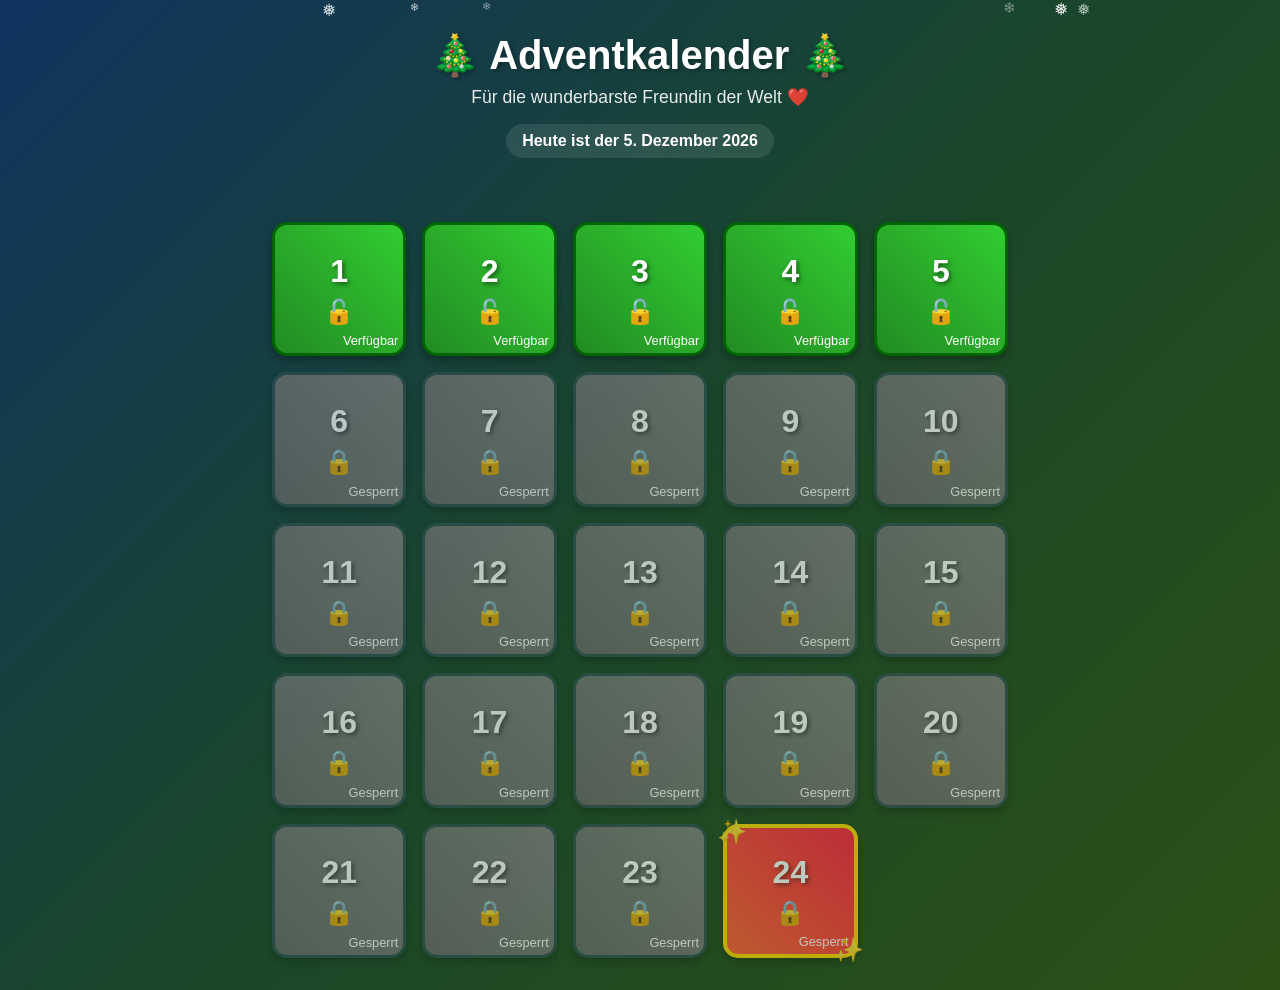
<file: index.html>
<!DOCTYPE html>
<html lang="de-at">
<head>
    <meta charset="UTF-8">
    <meta name="viewport" content="width=device-width, initial-scale=1.0">
    <title>❄️ Adventkalender für meine Liebste</title>
    <link rel="stylesheet" href="style.css?v=2">
    <link rel="manifest" href="manifest.json">
    <meta name="theme-color" content="#1a472a">
    <meta name="apple-mobile-web-app-capable" content="yes">
    <meta name="apple-mobile-web-app-status-bar-style" content="default">
    <meta name="apple-mobile-web-app-title" content="Adventkalender">
    <link rel="apple-touch-icon" href="icon-192.png">
</head>
<body>
    <div class="snow-container"></div>
    
    <header>
        <h1>🎄 Adventkalender 🎄</h1>
        <p class="subtitle">Für die wunderbarste Freundin der Welt ❤️</p>
        <div class="current-date" id="currentDate"></div>
    </header>

    <main class="calendar-grid" id="calendarGrid">
        <!-- Türchen werden durch JavaScript generiert -->
    </main>

    <div class="modal" id="modal">
        <div class="modal-content">
            <span class="close" id="closeModal">&times;</span>
            <div class="modal-header">
                <h2 id="modalTitle">Türchen 1</h2>
                <div class="modal-date" id="modalDate">1. Dezember</div>
            </div>
            <div class="modal-body">
                <div class="gift-icon">🎁</div>
                <p id="modalText">Frohe Weihnachten!</p>
            </div>
        </div>
    </div>

    <script src="script.js?v=3"></script>
</body>
</html>
</file>
<file: style.css>
* {
    margin: 0;
    padding: 0;
    box-sizing: border-box;
}

body {
    font-family: 'Arial', sans-serif;
    background: linear-gradient(135deg, #0f3460, #1a472a, #2d5016);
    min-height: 100vh;
    color: white;
    position: relative;
    overflow-x: hidden;
}

/* Schnee Animation */
.snow-container {
    position: fixed;
    top: 0;
    left: 0;
    width: 100%;
    height: 100%;
    pointer-events: none;
    z-index: 1;
}

.snowflake {
    position: absolute;
    color: white;
    user-select: none;
    pointer-events: none;
    animation: fall linear infinite;
    opacity: 0.8;
}

@keyframes fall {
    from {
        transform: translateY(-100vh) rotate(0deg);
    }
    to {
        transform: translateY(100vh) rotate(360deg);
    }
}

header {
    text-align: center;
    padding: 2rem 1rem;
    z-index: 2;
    position: relative;
}

h1 {
    font-size: 2.5rem;
    margin-bottom: 0.5rem;
    text-shadow: 2px 2px 4px rgba(0,0,0,0.3);
    animation: glow 2s ease-in-out infinite alternate;
}

@keyframes glow {
    from {
        text-shadow: 2px 2px 4px rgba(0,0,0,0.3), 0 0 10px rgba(255,215,0,0.3);
    }
    to {
        text-shadow: 2px 2px 4px rgba(0,0,0,0.3), 0 0 20px rgba(255,215,0,0.6);
    }
}

.subtitle {
    font-size: 1.1rem;
    opacity: 0.9;
    margin-bottom: 1rem;
}

.current-date {
    background: rgba(255,255,255,0.1);
    padding: 0.5rem 1rem;
    border-radius: 20px;
    display: inline-block;
    font-weight: bold;
}

.calendar-grid {
    display: grid;
    grid-template-columns: repeat(auto-fit, minmax(120px, 1fr));
    gap: 1rem;
    padding: 2rem;
    max-width: 800px;
    margin: 0 auto;
    z-index: 2;
    position: relative;
}

.calendar-door {
    aspect-ratio: 1;
    background: linear-gradient(45deg, #8B4513, #A0522D);
    border: 3px solid #654321;
    border-radius: 15px;
    display: flex;
    flex-direction: column;
    align-items: center;
    justify-content: center;
    cursor: pointer;
    transition: all 0.3s ease;
    box-shadow: 0 4px 8px rgba(0,0,0,0.3);
    position: relative;
    overflow: hidden;
}

.calendar-door:hover {
    transform: translateY(-5px) scale(1.05);
    box-shadow: 0 8px 16px rgba(0,0,0,0.4);
}

.calendar-door.available {
    background: linear-gradient(45deg, #228B22, #32CD32);
    border-color: #006400;
    animation: pulse 2s infinite;
}

@keyframes pulse {
    0% { box-shadow: 0 4px 8px rgba(0,0,0,0.3), 0 0 0 0 rgba(50,205,50,0.7); }
    70% { box-shadow: 0 4px 8px rgba(0,0,0,0.3), 0 0 0 10px rgba(50,205,50,0); }
    100% { box-shadow: 0 4px 8px rgba(0,0,0,0.3), 0 0 0 0 rgba(50,205,50,0); }
}

.calendar-door.opened {
    background: linear-gradient(45deg, #FFD700, #FFA500);
    border-color: #FF8C00;
    animation: openedGlow 2s infinite alternate;
    transform: scale(1.05);
}

@keyframes openedGlow {
    0% { 
        box-shadow: 0 4px 8px rgba(0,0,0,0.3), 0 0 15px rgba(255,215,0,0.5);
    }
    100% { 
        box-shadow: 0 8px 16px rgba(0,0,0,0.4), 0 0 25px rgba(255,215,0,0.8);
    }
}

.calendar-door.locked {
    background: linear-gradient(45deg, #696969, #808080);
    border-color: #2F4F4F;
    cursor: not-allowed;
    opacity: 0.7;
}

.door-number {
    font-size: 2rem;
    font-weight: bold;
    text-shadow: 2px 2px 4px rgba(0,0,0,0.5);
    margin-bottom: 0.5rem;
}

.door-icon {
    font-size: 1.5rem;
}

.door-status {
    position: absolute;
    bottom: 5px;
    right: 5px;
    font-size: 0.8rem;
}

/* Modal Styles */
.modal {
    display: none;
    position: fixed;
    z-index: 1000;
    left: 0;
    top: 0;
    width: 100%;
    height: 100%;
    background-color: rgba(0,0,0,0.8);
    animation: fadeIn 0.3s ease;
}

@keyframes fadeIn {
    from { opacity: 0; }
    to { opacity: 1; }
}

.modal-content {
    background: linear-gradient(135deg, #1a472a, #2d5016);
    margin: 10% auto;
    padding: 0;
    border-radius: 20px;
    width: 90%;
    max-width: 500px;
    box-shadow: 0 10px 30px rgba(0,0,0,0.5);
    animation: slideIn 0.5s ease;
    overflow: hidden;
}

@keyframes slideIn {
    from { 
        transform: translateY(-50px) scale(0.8);
        opacity: 0;
    }
    to { 
        transform: translateY(0) scale(1);
        opacity: 1;
    }
}

.modal-header {
    background: linear-gradient(45deg, #FFD700, #FFA500);
    color: #1a472a;
    padding: 1.5rem;
    text-align: center;
    position: relative;
}

.modal-header h2 {
    font-size: 1.8rem;
    margin-bottom: 0.5rem;
}

.modal-date {
    font-size: 1rem;
    opacity: 0.8;
}

.close {
    position: absolute;
    right: 1rem;
    top: 1rem;
    font-size: 2rem;
    font-weight: bold;
    cursor: pointer;
    transition: color 0.3s;
    z-index: 10000;
    color: #1a472a;
    background: rgba(255,255,255,0.9);
    border-radius: 50%;
    width: 35px;
    height: 35px;
    display: flex;
    align-items: center;
    justify-content: center;
    line-height: 1;
}

.close:hover {
    color: #8B4513;
    background: rgba(255,255,255,1);
    transform: scale(1.1);
}

.modal-body {
    padding: 2rem;
    text-align: center;
}

.gift-icon {
    font-size: 3rem;
    margin-bottom: 1rem;
    animation: bounce 1s infinite;
}

@keyframes bounce {
    0%, 100% { transform: translateY(0); }
    50% { transform: translateY(-10px); }
}

.modal-body p {
    font-size: 1.1rem;
    line-height: 1.6;
    color: #f0f0f0;
}

/* Responsive Design */
@media (max-width: 768px) {
    .calendar-grid {
        grid-template-columns: repeat(4, 1fr);
        padding: 1rem;
        gap: 0.5rem;
    }
    
    h1 {
        font-size: 2rem;
    }
    
    .modal-content {
        margin: 5% auto;
        width: 95%;
    }
    
    .door-number {
        font-size: 1.5rem;
    }
}

@media (max-width: 480px) {
    .calendar-grid {
        grid-template-columns: repeat(3, 1fr);
    }
    
    .door-number {
        font-size: 1.2rem;
    }
    
    .door-icon {
        font-size: 1.2rem;
    }
}

/* BESONDERE STYLES FÜR TÜRCHEN 24 */
.calendar-door[data-day="24"] {
    background: linear-gradient(45deg, #FFD700, #FF6B35, #FF1744, #8E24AA);
    background-size: 400% 400%;
    animation: christmasGradient 3s ease infinite, specialPulse 2s infinite;
    border: 4px solid #FFD700;
    position: relative;
    overflow: visible;
}

@keyframes christmasGradient {
    0% { background-position: 0% 50%; }
    50% { background-position: 100% 50%; }
    100% { background-position: 0% 50%; }
}

@keyframes specialPulse {
    0% { box-shadow: 0 4px 8px rgba(0,0,0,0.3), 0 0 0 0 rgba(255,215,0,0.8); }
    70% { box-shadow: 0 8px 16px rgba(0,0,0,0.4), 0 0 0 20px rgba(255,215,0,0); }
    100% { box-shadow: 0 4px 8px rgba(0,0,0,0.3), 0 0 0 0 rgba(255,215,0,0); }
}

.calendar-door[data-day="24"]::before {
    content: '✨';
    position: absolute;
    top: -10px;
    left: -10px;
    font-size: 1.5rem;
    animation: sparkle 1.5s infinite;
}

.calendar-door[data-day="24"]::after {
    content: '✨';
    position: absolute;
    bottom: -10px;
    right: -10px;
    font-size: 1.5rem;
    animation: sparkle 1.5s infinite 0.7s;
}

@keyframes sparkle {
    0%, 100% { opacity: 1; transform: scale(1) rotate(0deg); }
    50% { opacity: 0.5; transform: scale(1.3) rotate(180deg); }
}

/* SPEZIAL MODAL FÜR TÜRCHEN 24 */
.modal.christmas-special .modal-content {
    max-width: 700px;
    background: linear-gradient(135deg, #1a472a, #2d5016, #8B0000);
    border: 3px solid #FFD700;
    animation: christmasModalGlow 2s infinite alternate;
}

@keyframes christmasModalGlow {
    0% { box-shadow: 0 10px 30px rgba(0,0,0,0.5), 0 0 30px rgba(255,215,0,0.3); }
    100% { box-shadow: 0 15px 40px rgba(0,0,0,0.7), 0 0 50px rgba(255,215,0,0.6); }
}

.modal.christmas-special .modal-header {
    background: linear-gradient(45deg, #FFD700, #FF6B35, #FF1744);
    background-size: 400% 400%;
    animation: christmasGradient 3s ease infinite;
    padding: 2rem;
}

.modal.christmas-special .modal-header h2 {
    font-size: 2.5rem;
    text-shadow: 2px 2px 4px rgba(0,0,0,0.5);
    animation: christmasTitle 2s ease-in-out infinite;
}

@keyframes christmasTitle {
    0%, 100% { transform: scale(1); }
    50% { transform: scale(1.1); }
}

.modal.christmas-special .gift-icon {
    font-size: 4rem;
    animation: christmasGiftBounce 1s infinite;
}

@keyframes christmasGiftBounce {
    0%, 100% { transform: translateY(0) rotate(-5deg); }
    25% { transform: translateY(-15px) rotate(5deg); }
    50% { transform: translateY(-10px) rotate(-3deg); }
    75% { transform: translateY(-20px) rotate(3deg); }
}

/* KONFETTI ANIMATION */
.confetti-container {
    position: fixed;
    top: 0;
    left: 0;
    width: 100%;
    height: 100%;
    pointer-events: none;
    z-index: 9999;
}

.confetti {
    position: absolute;
    width: 10px;
    height: 10px;
    animation: confettiFall linear infinite;
}

@keyframes confettiFall {
    0% {
        transform: translateY(-100vh) rotateZ(0deg);
        opacity: 1;
    }
    100% {
        transform: translateY(100vh) rotateZ(720deg);
        opacity: 0;
    }
}

/* FEUERWERK ANIMATION */
.firework-container {
    position: fixed;
    top: 0;
    left: 0;
    width: 100%;
    height: 100%;
    pointer-events: none;
    z-index: 9998;
}

.firework {
    position: absolute;
    width: 4px;
    height: 4px;
    border-radius: 50%;
    animation: fireworkExplode 1.5s ease-out;
}

@keyframes fireworkExplode {
    0% {
        transform: scale(0);
        opacity: 1;
    }
    50% {
        transform: scale(1);
        opacity: 1;
    }
    100% {
        transform: scale(2);
        opacity: 0;
    }
}
</file>
